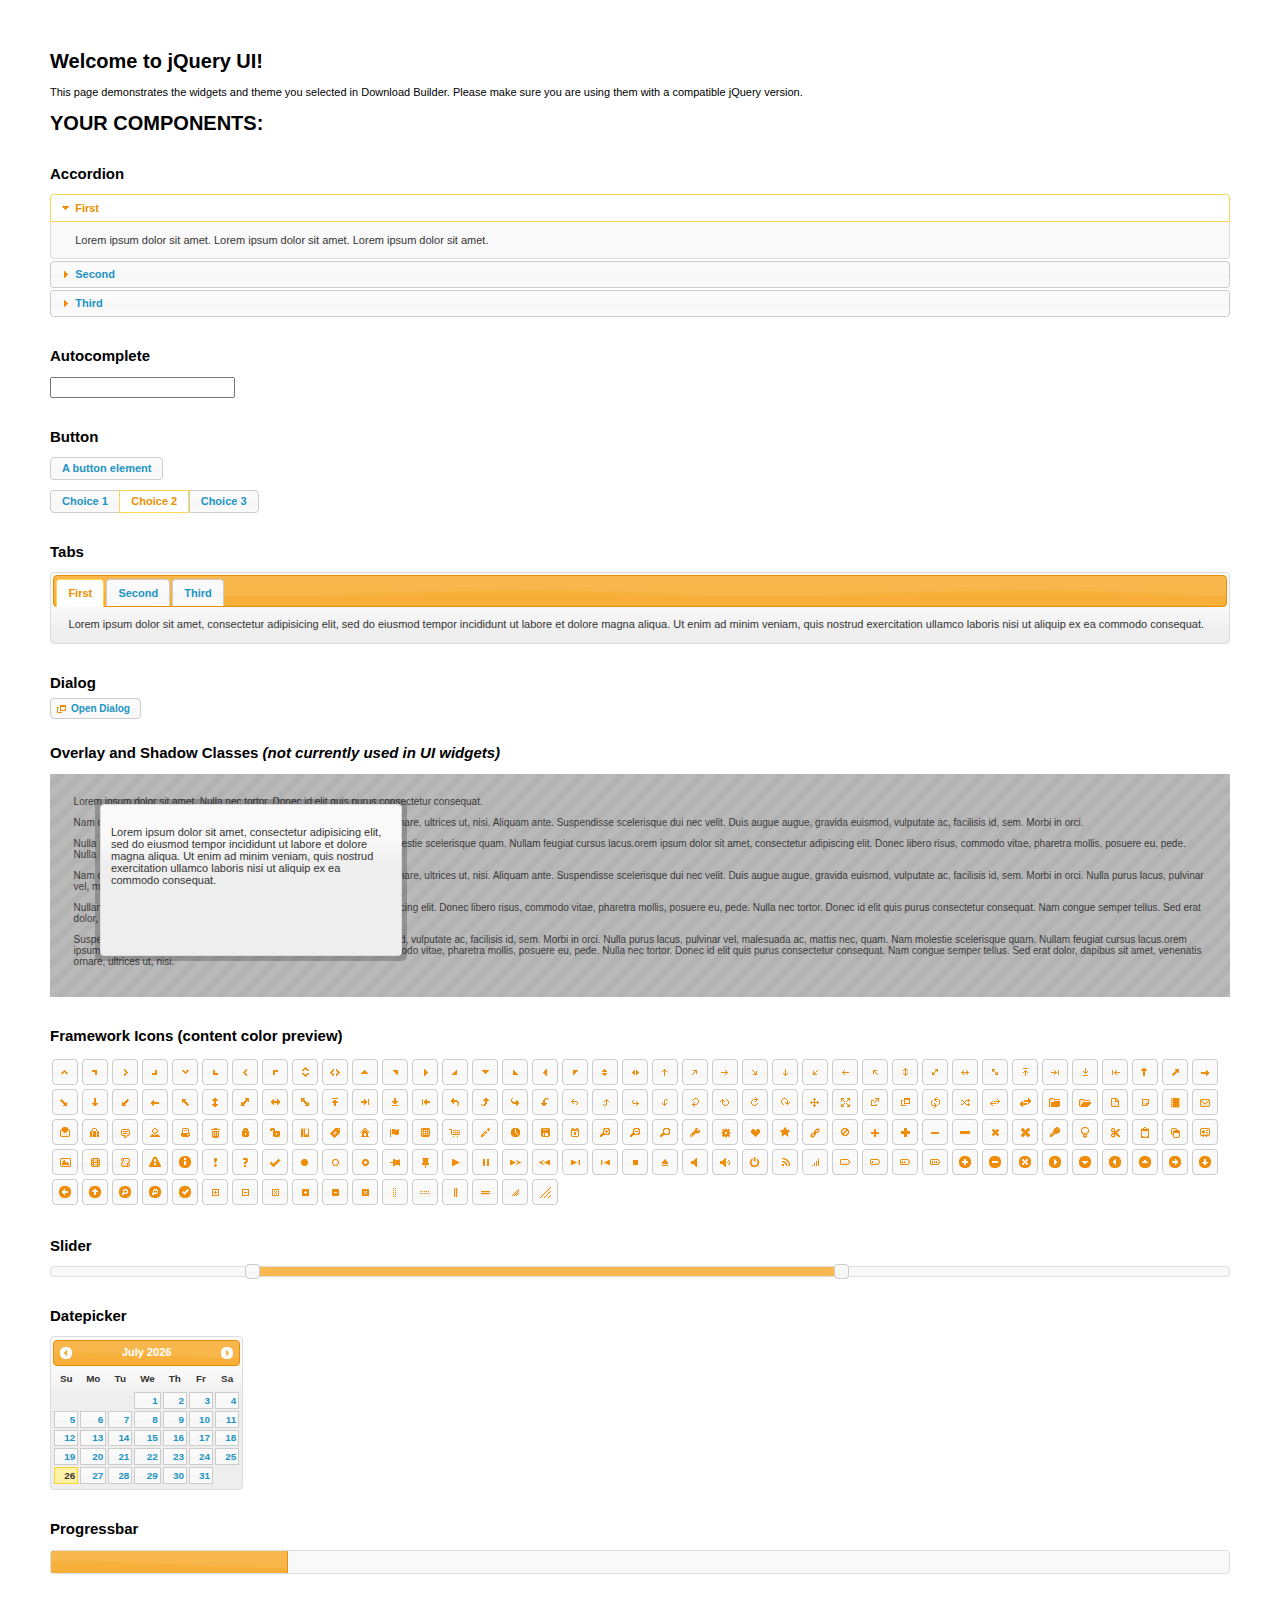
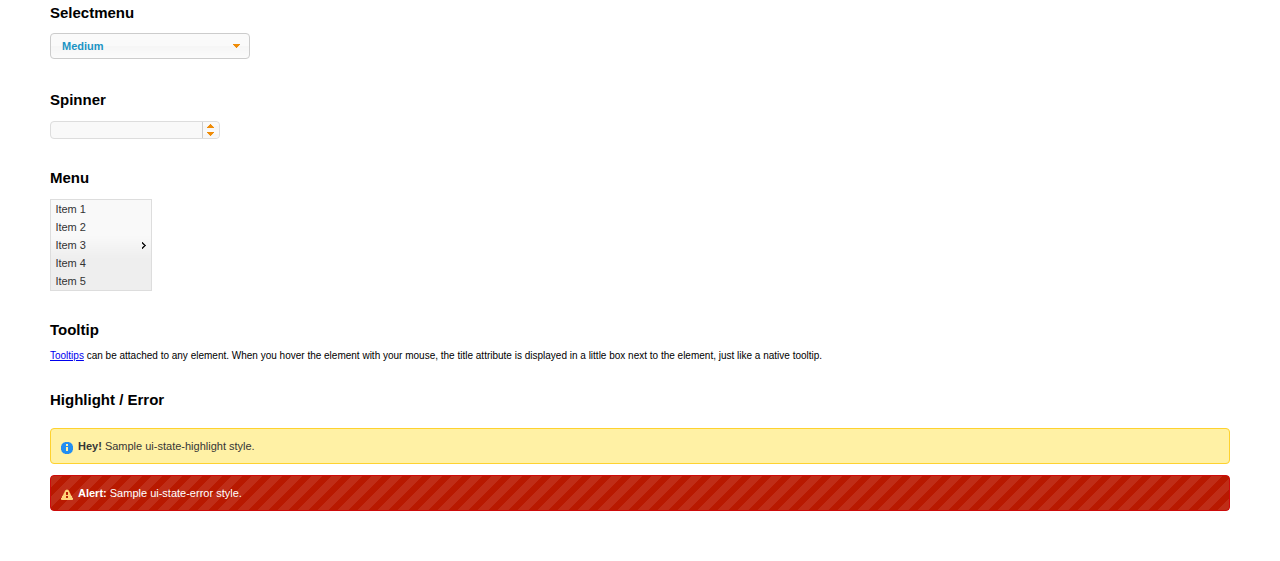
<file: statics/grappelli/jquery/ui/index.html>
<!doctype html>
<html lang="us">
<head>
	<meta charset="utf-8">
	<title>jQuery UI Example Page</title>
	<link href="jquery-ui.css" rel="stylesheet">
	<style>
	body{
		font: 62.5% "Trebuchet MS", sans-serif;
		margin: 50px;
	}
	.demoHeaders {
		margin-top: 2em;
	}
	#dialog-link {
		padding: .4em 1em .4em 20px;
		text-decoration: none;
		position: relative;
	}
	#dialog-link span.ui-icon {
		margin: 0 5px 0 0;
		position: absolute;
		left: .2em;
		top: 50%;
		margin-top: -8px;
	}
	#icons {
		margin: 0;
		padding: 0;
	}
	#icons li {
		margin: 2px;
		position: relative;
		padding: 4px 0;
		cursor: pointer;
		float: left;
		list-style: none;
	}
	#icons span.ui-icon {
		float: left;
		margin: 0 4px;
	}
	.fakewindowcontain .ui-widget-overlay {
		position: absolute;
	}
	select {
		width: 200px;
	}
	</style>
</head>
<body>

<h1>Welcome to jQuery UI!</h1>

<div class="ui-widget">
	<p>This page demonstrates the widgets and theme you selected in Download Builder. Please make sure you are using them with a compatible jQuery version.</p>
</div>

<h1>YOUR COMPONENTS:</h1>


<!-- Accordion -->
<h2 class="demoHeaders">Accordion</h2>
<div id="accordion">
	<h3>First</h3>
	<div>Lorem ipsum dolor sit amet. Lorem ipsum dolor sit amet. Lorem ipsum dolor sit amet.</div>
	<h3>Second</h3>
	<div>Phasellus mattis tincidunt nibh.</div>
	<h3>Third</h3>
	<div>Nam dui erat, auctor a, dignissim quis.</div>
</div>



<!-- Autocomplete -->
<h2 class="demoHeaders">Autocomplete</h2>
<div>
	<input id="autocomplete" title="type &quot;a&quot;">
</div>



<!-- Button -->
<h2 class="demoHeaders">Button</h2>
<button id="button">A button element</button>
<form style="margin-top: 1em;">
	<div id="radioset">
		<input type="radio" id="radio1" name="radio"><label for="radio1">Choice 1</label>
		<input type="radio" id="radio2" name="radio" checked="checked"><label for="radio2">Choice 2</label>
		<input type="radio" id="radio3" name="radio"><label for="radio3">Choice 3</label>
	</div>
</form>



<!-- Tabs -->
<h2 class="demoHeaders">Tabs</h2>
<div id="tabs">
	<ul>
		<li><a href="#tabs-1">First</a></li>
		<li><a href="#tabs-2">Second</a></li>
		<li><a href="#tabs-3">Third</a></li>
	</ul>
	<div id="tabs-1">Lorem ipsum dolor sit amet, consectetur adipisicing elit, sed do eiusmod tempor incididunt ut labore et dolore magna aliqua. Ut enim ad minim veniam, quis nostrud exercitation ullamco laboris nisi ut aliquip ex ea commodo consequat.</div>
	<div id="tabs-2">Phasellus mattis tincidunt nibh. Cras orci urna, blandit id, pretium vel, aliquet ornare, felis. Maecenas scelerisque sem non nisl. Fusce sed lorem in enim dictum bibendum.</div>
	<div id="tabs-3">Nam dui erat, auctor a, dignissim quis, sollicitudin eu, felis. Pellentesque nisi urna, interdum eget, sagittis et, consequat vestibulum, lacus. Mauris porttitor ullamcorper augue.</div>
</div>



<!-- Dialog NOTE: Dialog is not generated by UI in this demo so it can be visually styled in themeroller-->
<h2 class="demoHeaders">Dialog</h2>
<p><a href="#" id="dialog-link" class="ui-state-default ui-corner-all"><span class="ui-icon ui-icon-newwin"></span>Open Dialog</a></p>

<h2 class="demoHeaders">Overlay and Shadow Classes <em>(not currently used in UI widgets)</em></h2>
<div style="position: relative; width: 96%; height: 200px; padding:1% 2%; overflow:hidden;" class="fakewindowcontain">
	<p>Lorem ipsum dolor sit amet,  Nulla nec tortor. Donec id elit quis purus consectetur consequat. </p><p>Nam congue semper tellus. Sed erat dolor, dapibus sit amet, venenatis ornare, ultrices ut, nisi. Aliquam ante. Suspendisse scelerisque dui nec velit. Duis augue augue, gravida euismod, vulputate ac, facilisis id, sem. Morbi in orci. </p><p>Nulla purus lacus, pulvinar vel, malesuada ac, mattis nec, quam. Nam molestie scelerisque quam. Nullam feugiat cursus lacus.orem ipsum dolor sit amet, consectetur adipiscing elit. Donec libero risus, commodo vitae, pharetra mollis, posuere eu, pede. Nulla nec tortor. Donec id elit quis purus consectetur consequat. </p><p>Nam congue semper tellus. Sed erat dolor, dapibus sit amet, venenatis ornare, ultrices ut, nisi. Aliquam ante. Suspendisse scelerisque dui nec velit. Duis augue augue, gravida euismod, vulputate ac, facilisis id, sem. Morbi in orci. Nulla purus lacus, pulvinar vel, malesuada ac, mattis nec, quam. Nam molestie scelerisque quam. </p><p>Nullam feugiat cursus lacus.orem ipsum dolor sit amet, consectetur adipiscing elit. Donec libero risus, commodo vitae, pharetra mollis, posuere eu, pede. Nulla nec tortor. Donec id elit quis purus consectetur consequat. Nam congue semper tellus. Sed erat dolor, dapibus sit amet, venenatis ornare, ultrices ut, nisi. Aliquam ante. </p><p>Suspendisse scelerisque dui nec velit. Duis augue augue, gravida euismod, vulputate ac, facilisis id, sem. Morbi in orci. Nulla purus lacus, pulvinar vel, malesuada ac, mattis nec, quam. Nam molestie scelerisque quam. Nullam feugiat cursus lacus.orem ipsum dolor sit amet, consectetur adipiscing elit. Donec libero risus, commodo vitae, pharetra mollis, posuere eu, pede. Nulla nec tortor. Donec id elit quis purus consectetur consequat. Nam congue semper tellus. Sed erat dolor, dapibus sit amet, venenatis ornare, ultrices ut, nisi. </p>

	<!-- ui-dialog -->
	<div class="ui-overlay"><div class="ui-widget-overlay"></div><div class="ui-widget-shadow ui-corner-all" style="width: 302px; height: 152px; position: absolute; left: 50px; top: 30px;"></div></div>
	<div style="position: absolute; width: 280px; height: 130px;left: 50px; top: 30px; padding: 10px;" class="ui-widget ui-widget-content ui-corner-all">
		<div class="ui-dialog-content ui-widget-content" style="background: none; border: 0;">
			<p>Lorem ipsum dolor sit amet, consectetur adipisicing elit, sed do eiusmod tempor incididunt ut labore et dolore magna aliqua. Ut enim ad minim veniam, quis nostrud exercitation ullamco laboris nisi ut aliquip ex ea commodo consequat.</p>
		</div>
	</div>

</div>

<!-- ui-dialog -->
<div id="dialog" title="Dialog Title">
	<p>Lorem ipsum dolor sit amet, consectetur adipisicing elit, sed do eiusmod tempor incididunt ut labore et dolore magna aliqua. Ut enim ad minim veniam, quis nostrud exercitation ullamco laboris nisi ut aliquip ex ea commodo consequat.</p>
</div>



<h2 class="demoHeaders">Framework Icons (content color preview)</h2>
<ul id="icons" class="ui-widget ui-helper-clearfix">
	<li class="ui-state-default ui-corner-all" title=".ui-icon-carat-1-n"><span class="ui-icon ui-icon-carat-1-n"></span></li>
	<li class="ui-state-default ui-corner-all" title=".ui-icon-carat-1-ne"><span class="ui-icon ui-icon-carat-1-ne"></span></li>
	<li class="ui-state-default ui-corner-all" title=".ui-icon-carat-1-e"><span class="ui-icon ui-icon-carat-1-e"></span></li>
	<li class="ui-state-default ui-corner-all" title=".ui-icon-carat-1-se"><span class="ui-icon ui-icon-carat-1-se"></span></li>
	<li class="ui-state-default ui-corner-all" title=".ui-icon-carat-1-s"><span class="ui-icon ui-icon-carat-1-s"></span></li>
	<li class="ui-state-default ui-corner-all" title=".ui-icon-carat-1-sw"><span class="ui-icon ui-icon-carat-1-sw"></span></li>
	<li class="ui-state-default ui-corner-all" title=".ui-icon-carat-1-w"><span class="ui-icon ui-icon-carat-1-w"></span></li>
	<li class="ui-state-default ui-corner-all" title=".ui-icon-carat-1-nw"><span class="ui-icon ui-icon-carat-1-nw"></span></li>
	<li class="ui-state-default ui-corner-all" title=".ui-icon-carat-2-n-s"><span class="ui-icon ui-icon-carat-2-n-s"></span></li>
	<li class="ui-state-default ui-corner-all" title=".ui-icon-carat-2-e-w"><span class="ui-icon ui-icon-carat-2-e-w"></span></li>
	<li class="ui-state-default ui-corner-all" title=".ui-icon-triangle-1-n"><span class="ui-icon ui-icon-triangle-1-n"></span></li>
	<li class="ui-state-default ui-corner-all" title=".ui-icon-triangle-1-ne"><span class="ui-icon ui-icon-triangle-1-ne"></span></li>
	<li class="ui-state-default ui-corner-all" title=".ui-icon-triangle-1-e"><span class="ui-icon ui-icon-triangle-1-e"></span></li>
	<li class="ui-state-default ui-corner-all" title=".ui-icon-triangle-1-se"><span class="ui-icon ui-icon-triangle-1-se"></span></li>
	<li class="ui-state-default ui-corner-all" title=".ui-icon-triangle-1-s"><span class="ui-icon ui-icon-triangle-1-s"></span></li>
	<li class="ui-state-default ui-corner-all" title=".ui-icon-triangle-1-sw"><span class="ui-icon ui-icon-triangle-1-sw"></span></li>
	<li class="ui-state-default ui-corner-all" title=".ui-icon-triangle-1-w"><span class="ui-icon ui-icon-triangle-1-w"></span></li>
	<li class="ui-state-default ui-corner-all" title=".ui-icon-triangle-1-nw"><span class="ui-icon ui-icon-triangle-1-nw"></span></li>
	<li class="ui-state-default ui-corner-all" title=".ui-icon-triangle-2-n-s"><span class="ui-icon ui-icon-triangle-2-n-s"></span></li>
	<li class="ui-state-default ui-corner-all" title=".ui-icon-triangle-2-e-w"><span class="ui-icon ui-icon-triangle-2-e-w"></span></li>
	<li class="ui-state-default ui-corner-all" title=".ui-icon-arrow-1-n"><span class="ui-icon ui-icon-arrow-1-n"></span></li>
	<li class="ui-state-default ui-corner-all" title=".ui-icon-arrow-1-ne"><span class="ui-icon ui-icon-arrow-1-ne"></span></li>
	<li class="ui-state-default ui-corner-all" title=".ui-icon-arrow-1-e"><span class="ui-icon ui-icon-arrow-1-e"></span></li>
	<li class="ui-state-default ui-corner-all" title=".ui-icon-arrow-1-se"><span class="ui-icon ui-icon-arrow-1-se"></span></li>
	<li class="ui-state-default ui-corner-all" title=".ui-icon-arrow-1-s"><span class="ui-icon ui-icon-arrow-1-s"></span></li>
	<li class="ui-state-default ui-corner-all" title=".ui-icon-arrow-1-sw"><span class="ui-icon ui-icon-arrow-1-sw"></span></li>
	<li class="ui-state-default ui-corner-all" title=".ui-icon-arrow-1-w"><span class="ui-icon ui-icon-arrow-1-w"></span></li>
	<li class="ui-state-default ui-corner-all" title=".ui-icon-arrow-1-nw"><span class="ui-icon ui-icon-arrow-1-nw"></span></li>
	<li class="ui-state-default ui-corner-all" title=".ui-icon-arrow-2-n-s"><span class="ui-icon ui-icon-arrow-2-n-s"></span></li>
	<li class="ui-state-default ui-corner-all" title=".ui-icon-arrow-2-ne-sw"><span class="ui-icon ui-icon-arrow-2-ne-sw"></span></li>
	<li class="ui-state-default ui-corner-all" title=".ui-icon-arrow-2-e-w"><span class="ui-icon ui-icon-arrow-2-e-w"></span></li>
	<li class="ui-state-default ui-corner-all" title=".ui-icon-arrow-2-se-nw"><span class="ui-icon ui-icon-arrow-2-se-nw"></span></li>
	<li class="ui-state-default ui-corner-all" title=".ui-icon-arrowstop-1-n"><span class="ui-icon ui-icon-arrowstop-1-n"></span></li>
	<li class="ui-state-default ui-corner-all" title=".ui-icon-arrowstop-1-e"><span class="ui-icon ui-icon-arrowstop-1-e"></span></li>
	<li class="ui-state-default ui-corner-all" title=".ui-icon-arrowstop-1-s"><span class="ui-icon ui-icon-arrowstop-1-s"></span></li>
	<li class="ui-state-default ui-corner-all" title=".ui-icon-arrowstop-1-w"><span class="ui-icon ui-icon-arrowstop-1-w"></span></li>
	<li class="ui-state-default ui-corner-all" title=".ui-icon-arrowthick-1-n"><span class="ui-icon ui-icon-arrowthick-1-n"></span></li>
	<li class="ui-state-default ui-corner-all" title=".ui-icon-arrowthick-1-ne"><span class="ui-icon ui-icon-arrowthick-1-ne"></span></li>
	<li class="ui-state-default ui-corner-all" title=".ui-icon-arrowthick-1-e"><span class="ui-icon ui-icon-arrowthick-1-e"></span></li>
	<li class="ui-state-default ui-corner-all" title=".ui-icon-arrowthick-1-se"><span class="ui-icon ui-icon-arrowthick-1-se"></span></li>
	<li class="ui-state-default ui-corner-all" title=".ui-icon-arrowthick-1-s"><span class="ui-icon ui-icon-arrowthick-1-s"></span></li>
	<li class="ui-state-default ui-corner-all" title=".ui-icon-arrowthick-1-sw"><span class="ui-icon ui-icon-arrowthick-1-sw"></span></li>
	<li class="ui-state-default ui-corner-all" title=".ui-icon-arrowthick-1-w"><span class="ui-icon ui-icon-arrowthick-1-w"></span></li>
	<li class="ui-state-default ui-corner-all" title=".ui-icon-arrowthick-1-nw"><span class="ui-icon ui-icon-arrowthick-1-nw"></span></li>
	<li class="ui-state-default ui-corner-all" title=".ui-icon-arrowthick-2-n-s"><span class="ui-icon ui-icon-arrowthick-2-n-s"></span></li>
	<li class="ui-state-default ui-corner-all" title=".ui-icon-arrowthick-2-ne-sw"><span class="ui-icon ui-icon-arrowthick-2-ne-sw"></span></li>
	<li class="ui-state-default ui-corner-all" title=".ui-icon-arrowthick-2-e-w"><span class="ui-icon ui-icon-arrowthick-2-e-w"></span></li>
	<li class="ui-state-default ui-corner-all" title=".ui-icon-arrowthick-2-se-nw"><span class="ui-icon ui-icon-arrowthick-2-se-nw"></span></li>
	<li class="ui-state-default ui-corner-all" title=".ui-icon-arrowthickstop-1-n"><span class="ui-icon ui-icon-arrowthickstop-1-n"></span></li>
	<li class="ui-state-default ui-corner-all" title=".ui-icon-arrowthickstop-1-e"><span class="ui-icon ui-icon-arrowthickstop-1-e"></span></li>
	<li class="ui-state-default ui-corner-all" title=".ui-icon-arrowthickstop-1-s"><span class="ui-icon ui-icon-arrowthickstop-1-s"></span></li>
	<li class="ui-state-default ui-corner-all" title=".ui-icon-arrowthickstop-1-w"><span class="ui-icon ui-icon-arrowthickstop-1-w"></span></li>
	<li class="ui-state-default ui-corner-all" title=".ui-icon-arrowreturnthick-1-w"><span class="ui-icon ui-icon-arrowreturnthick-1-w"></span></li>
	<li class="ui-state-default ui-corner-all" title=".ui-icon-arrowreturnthick-1-n"><span class="ui-icon ui-icon-arrowreturnthick-1-n"></span></li>
	<li class="ui-state-default ui-corner-all" title=".ui-icon-arrowreturnthick-1-e"><span class="ui-icon ui-icon-arrowreturnthick-1-e"></span></li>
	<li class="ui-state-default ui-corner-all" title=".ui-icon-arrowreturnthick-1-s"><span class="ui-icon ui-icon-arrowreturnthick-1-s"></span></li>
	<li class="ui-state-default ui-corner-all" title=".ui-icon-arrowreturn-1-w"><span class="ui-icon ui-icon-arrowreturn-1-w"></span></li>
	<li class="ui-state-default ui-corner-all" title=".ui-icon-arrowreturn-1-n"><span class="ui-icon ui-icon-arrowreturn-1-n"></span></li>
	<li class="ui-state-default ui-corner-all" title=".ui-icon-arrowreturn-1-e"><span class="ui-icon ui-icon-arrowreturn-1-e"></span></li>
	<li class="ui-state-default ui-corner-all" title=".ui-icon-arrowreturn-1-s"><span class="ui-icon ui-icon-arrowreturn-1-s"></span></li>
	<li class="ui-state-default ui-corner-all" title=".ui-icon-arrowrefresh-1-w"><span class="ui-icon ui-icon-arrowrefresh-1-w"></span></li>
	<li class="ui-state-default ui-corner-all" title=".ui-icon-arrowrefresh-1-n"><span class="ui-icon ui-icon-arrowrefresh-1-n"></span></li>
	<li class="ui-state-default ui-corner-all" title=".ui-icon-arrowrefresh-1-e"><span class="ui-icon ui-icon-arrowrefresh-1-e"></span></li>
	<li class="ui-state-default ui-corner-all" title=".ui-icon-arrowrefresh-1-s"><span class="ui-icon ui-icon-arrowrefresh-1-s"></span></li>
	<li class="ui-state-default ui-corner-all" title=".ui-icon-arrow-4"><span class="ui-icon ui-icon-arrow-4"></span></li>
	<li class="ui-state-default ui-corner-all" title=".ui-icon-arrow-4-diag"><span class="ui-icon ui-icon-arrow-4-diag"></span></li>
	<li class="ui-state-default ui-corner-all" title=".ui-icon-extlink"><span class="ui-icon ui-icon-extlink"></span></li>
	<li class="ui-state-default ui-corner-all" title=".ui-icon-newwin"><span class="ui-icon ui-icon-newwin"></span></li>
	<li class="ui-state-default ui-corner-all" title=".ui-icon-refresh"><span class="ui-icon ui-icon-refresh"></span></li>
	<li class="ui-state-default ui-corner-all" title=".ui-icon-shuffle"><span class="ui-icon ui-icon-shuffle"></span></li>
	<li class="ui-state-default ui-corner-all" title=".ui-icon-transfer-e-w"><span class="ui-icon ui-icon-transfer-e-w"></span></li>
	<li class="ui-state-default ui-corner-all" title=".ui-icon-transferthick-e-w"><span class="ui-icon ui-icon-transferthick-e-w"></span></li>
	<li class="ui-state-default ui-corner-all" title=".ui-icon-folder-collapsed"><span class="ui-icon ui-icon-folder-collapsed"></span></li>
	<li class="ui-state-default ui-corner-all" title=".ui-icon-folder-open"><span class="ui-icon ui-icon-folder-open"></span></li>
	<li class="ui-state-default ui-corner-all" title=".ui-icon-document"><span class="ui-icon ui-icon-document"></span></li>
	<li class="ui-state-default ui-corner-all" title=".ui-icon-document-b"><span class="ui-icon ui-icon-document-b"></span></li>
	<li class="ui-state-default ui-corner-all" title=".ui-icon-note"><span class="ui-icon ui-icon-note"></span></li>
	<li class="ui-state-default ui-corner-all" title=".ui-icon-mail-closed"><span class="ui-icon ui-icon-mail-closed"></span></li>
	<li class="ui-state-default ui-corner-all" title=".ui-icon-mail-open"><span class="ui-icon ui-icon-mail-open"></span></li>
	<li class="ui-state-default ui-corner-all" title=".ui-icon-suitcase"><span class="ui-icon ui-icon-suitcase"></span></li>
	<li class="ui-state-default ui-corner-all" title=".ui-icon-comment"><span class="ui-icon ui-icon-comment"></span></li>
	<li class="ui-state-default ui-corner-all" title=".ui-icon-person"><span class="ui-icon ui-icon-person"></span></li>
	<li class="ui-state-default ui-corner-all" title=".ui-icon-print"><span class="ui-icon ui-icon-print"></span></li>
	<li class="ui-state-default ui-corner-all" title=".ui-icon-trash"><span class="ui-icon ui-icon-trash"></span></li>
	<li class="ui-state-default ui-corner-all" title=".ui-icon-locked"><span class="ui-icon ui-icon-locked"></span></li>
	<li class="ui-state-default ui-corner-all" title=".ui-icon-unlocked"><span class="ui-icon ui-icon-unlocked"></span></li>
	<li class="ui-state-default ui-corner-all" title=".ui-icon-bookmark"><span class="ui-icon ui-icon-bookmark"></span></li>
	<li class="ui-state-default ui-corner-all" title=".ui-icon-tag"><span class="ui-icon ui-icon-tag"></span></li>
	<li class="ui-state-default ui-corner-all" title=".ui-icon-home"><span class="ui-icon ui-icon-home"></span></li>
	<li class="ui-state-default ui-corner-all" title=".ui-icon-flag"><span class="ui-icon ui-icon-flag"></span></li>
	<li class="ui-state-default ui-corner-all" title=".ui-icon-calculator"><span class="ui-icon ui-icon-calculator"></span></li>
	<li class="ui-state-default ui-corner-all" title=".ui-icon-cart"><span class="ui-icon ui-icon-cart"></span></li>
	<li class="ui-state-default ui-corner-all" title=".ui-icon-pencil"><span class="ui-icon ui-icon-pencil"></span></li>
	<li class="ui-state-default ui-corner-all" title=".ui-icon-clock"><span class="ui-icon ui-icon-clock"></span></li>
	<li class="ui-state-default ui-corner-all" title=".ui-icon-disk"><span class="ui-icon ui-icon-disk"></span></li>
	<li class="ui-state-default ui-corner-all" title=".ui-icon-calendar"><span class="ui-icon ui-icon-calendar"></span></li>
	<li class="ui-state-default ui-corner-all" title=".ui-icon-zoomin"><span class="ui-icon ui-icon-zoomin"></span></li>
	<li class="ui-state-default ui-corner-all" title=".ui-icon-zoomout"><span class="ui-icon ui-icon-zoomout"></span></li>
	<li class="ui-state-default ui-corner-all" title=".ui-icon-search"><span class="ui-icon ui-icon-search"></span></li>
	<li class="ui-state-default ui-corner-all" title=".ui-icon-wrench"><span class="ui-icon ui-icon-wrench"></span></li>
	<li class="ui-state-default ui-corner-all" title=".ui-icon-gear"><span class="ui-icon ui-icon-gear"></span></li>
	<li class="ui-state-default ui-corner-all" title=".ui-icon-heart"><span class="ui-icon ui-icon-heart"></span></li>
	<li class="ui-state-default ui-corner-all" title=".ui-icon-star"><span class="ui-icon ui-icon-star"></span></li>
	<li class="ui-state-default ui-corner-all" title=".ui-icon-link"><span class="ui-icon ui-icon-link"></span></li>
	<li class="ui-state-default ui-corner-all" title=".ui-icon-cancel"><span class="ui-icon ui-icon-cancel"></span></li>
	<li class="ui-state-default ui-corner-all" title=".ui-icon-plus"><span class="ui-icon ui-icon-plus"></span></li>
	<li class="ui-state-default ui-corner-all" title=".ui-icon-plusthick"><span class="ui-icon ui-icon-plusthick"></span></li>
	<li class="ui-state-default ui-corner-all" title=".ui-icon-minus"><span class="ui-icon ui-icon-minus"></span></li>
	<li class="ui-state-default ui-corner-all" title=".ui-icon-minusthick"><span class="ui-icon ui-icon-minusthick"></span></li>
	<li class="ui-state-default ui-corner-all" title=".ui-icon-close"><span class="ui-icon ui-icon-close"></span></li>
	<li class="ui-state-default ui-corner-all" title=".ui-icon-closethick"><span class="ui-icon ui-icon-closethick"></span></li>
	<li class="ui-state-default ui-corner-all" title=".ui-icon-key"><span class="ui-icon ui-icon-key"></span></li>
	<li class="ui-state-default ui-corner-all" title=".ui-icon-lightbulb"><span class="ui-icon ui-icon-lightbulb"></span></li>
	<li class="ui-state-default ui-corner-all" title=".ui-icon-scissors"><span class="ui-icon ui-icon-scissors"></span></li>
	<li class="ui-state-default ui-corner-all" title=".ui-icon-clipboard"><span class="ui-icon ui-icon-clipboard"></span></li>
	<li class="ui-state-default ui-corner-all" title=".ui-icon-copy"><span class="ui-icon ui-icon-copy"></span></li>
	<li class="ui-state-default ui-corner-all" title=".ui-icon-contact"><span class="ui-icon ui-icon-contact"></span></li>
	<li class="ui-state-default ui-corner-all" title=".ui-icon-image"><span class="ui-icon ui-icon-image"></span></li>
	<li class="ui-state-default ui-corner-all" title=".ui-icon-video"><span class="ui-icon ui-icon-video"></span></li>
	<li class="ui-state-default ui-corner-all" title=".ui-icon-script"><span class="ui-icon ui-icon-script"></span></li>
	<li class="ui-state-default ui-corner-all" title=".ui-icon-alert"><span class="ui-icon ui-icon-alert"></span></li>
	<li class="ui-state-default ui-corner-all" title=".ui-icon-info"><span class="ui-icon ui-icon-info"></span></li>
	<li class="ui-state-default ui-corner-all" title=".ui-icon-notice"><span class="ui-icon ui-icon-notice"></span></li>
	<li class="ui-state-default ui-corner-all" title=".ui-icon-help"><span class="ui-icon ui-icon-help"></span></li>
	<li class="ui-state-default ui-corner-all" title=".ui-icon-check"><span class="ui-icon ui-icon-check"></span></li>
	<li class="ui-state-default ui-corner-all" title=".ui-icon-bullet"><span class="ui-icon ui-icon-bullet"></span></li>
	<li class="ui-state-default ui-corner-all" title=".ui-icon-radio-off"><span class="ui-icon ui-icon-radio-off"></span></li>
	<li class="ui-state-default ui-corner-all" title=".ui-icon-radio-on"><span class="ui-icon ui-icon-radio-on"></span></li>
	<li class="ui-state-default ui-corner-all" title=".ui-icon-pin-w"><span class="ui-icon ui-icon-pin-w"></span></li>
	<li class="ui-state-default ui-corner-all" title=".ui-icon-pin-s"><span class="ui-icon ui-icon-pin-s"></span></li>
	<li class="ui-state-default ui-corner-all" title=".ui-icon-play"><span class="ui-icon ui-icon-play"></span></li>
	<li class="ui-state-default ui-corner-all" title=".ui-icon-pause"><span class="ui-icon ui-icon-pause"></span></li>
	<li class="ui-state-default ui-corner-all" title=".ui-icon-seek-next"><span class="ui-icon ui-icon-seek-next"></span></li>
	<li class="ui-state-default ui-corner-all" title=".ui-icon-seek-prev"><span class="ui-icon ui-icon-seek-prev"></span></li>
	<li class="ui-state-default ui-corner-all" title=".ui-icon-seek-end"><span class="ui-icon ui-icon-seek-end"></span></li>
	<li class="ui-state-default ui-corner-all" title=".ui-icon-seek-first"><span class="ui-icon ui-icon-seek-first"></span></li>
	<li class="ui-state-default ui-corner-all" title=".ui-icon-stop"><span class="ui-icon ui-icon-stop"></span></li>
	<li class="ui-state-default ui-corner-all" title=".ui-icon-eject"><span class="ui-icon ui-icon-eject"></span></li>
	<li class="ui-state-default ui-corner-all" title=".ui-icon-volume-off"><span class="ui-icon ui-icon-volume-off"></span></li>
	<li class="ui-state-default ui-corner-all" title=".ui-icon-volume-on"><span class="ui-icon ui-icon-volume-on"></span></li>
	<li class="ui-state-default ui-corner-all" title=".ui-icon-power"><span class="ui-icon ui-icon-power"></span></li>
	<li class="ui-state-default ui-corner-all" title=".ui-icon-signal-diag"><span class="ui-icon ui-icon-signal-diag"></span></li>
	<li class="ui-state-default ui-corner-all" title=".ui-icon-signal"><span class="ui-icon ui-icon-signal"></span></li>
	<li class="ui-state-default ui-corner-all" title=".ui-icon-battery-0"><span class="ui-icon ui-icon-battery-0"></span></li>
	<li class="ui-state-default ui-corner-all" title=".ui-icon-battery-1"><span class="ui-icon ui-icon-battery-1"></span></li>
	<li class="ui-state-default ui-corner-all" title=".ui-icon-battery-2"><span class="ui-icon ui-icon-battery-2"></span></li>
	<li class="ui-state-default ui-corner-all" title=".ui-icon-battery-3"><span class="ui-icon ui-icon-battery-3"></span></li>
	<li class="ui-state-default ui-corner-all" title=".ui-icon-circle-plus"><span class="ui-icon ui-icon-circle-plus"></span></li>
	<li class="ui-state-default ui-corner-all" title=".ui-icon-circle-minus"><span class="ui-icon ui-icon-circle-minus"></span></li>
	<li class="ui-state-default ui-corner-all" title=".ui-icon-circle-close"><span class="ui-icon ui-icon-circle-close"></span></li>
	<li class="ui-state-default ui-corner-all" title=".ui-icon-circle-triangle-e"><span class="ui-icon ui-icon-circle-triangle-e"></span></li>
	<li class="ui-state-default ui-corner-all" title=".ui-icon-circle-triangle-s"><span class="ui-icon ui-icon-circle-triangle-s"></span></li>
	<li class="ui-state-default ui-corner-all" title=".ui-icon-circle-triangle-w"><span class="ui-icon ui-icon-circle-triangle-w"></span></li>
	<li class="ui-state-default ui-corner-all" title=".ui-icon-circle-triangle-n"><span class="ui-icon ui-icon-circle-triangle-n"></span></li>
	<li class="ui-state-default ui-corner-all" title=".ui-icon-circle-arrow-e"><span class="ui-icon ui-icon-circle-arrow-e"></span></li>
	<li class="ui-state-default ui-corner-all" title=".ui-icon-circle-arrow-s"><span class="ui-icon ui-icon-circle-arrow-s"></span></li>
	<li class="ui-state-default ui-corner-all" title=".ui-icon-circle-arrow-w"><span class="ui-icon ui-icon-circle-arrow-w"></span></li>
	<li class="ui-state-default ui-corner-all" title=".ui-icon-circle-arrow-n"><span class="ui-icon ui-icon-circle-arrow-n"></span></li>
	<li class="ui-state-default ui-corner-all" title=".ui-icon-circle-zoomin"><span class="ui-icon ui-icon-circle-zoomin"></span></li>
	<li class="ui-state-default ui-corner-all" title=".ui-icon-circle-zoomout"><span class="ui-icon ui-icon-circle-zoomout"></span></li>
	<li class="ui-state-default ui-corner-all" title=".ui-icon-circle-check"><span class="ui-icon ui-icon-circle-check"></span></li>
	<li class="ui-state-default ui-corner-all" title=".ui-icon-circlesmall-plus"><span class="ui-icon ui-icon-circlesmall-plus"></span></li>
	<li class="ui-state-default ui-corner-all" title=".ui-icon-circlesmall-minus"><span class="ui-icon ui-icon-circlesmall-minus"></span></li>
	<li class="ui-state-default ui-corner-all" title=".ui-icon-circlesmall-close"><span class="ui-icon ui-icon-circlesmall-close"></span></li>
	<li class="ui-state-default ui-corner-all" title=".ui-icon-squaresmall-plus"><span class="ui-icon ui-icon-squaresmall-plus"></span></li>
	<li class="ui-state-default ui-corner-all" title=".ui-icon-squaresmall-minus"><span class="ui-icon ui-icon-squaresmall-minus"></span></li>
	<li class="ui-state-default ui-corner-all" title=".ui-icon-squaresmall-close"><span class="ui-icon ui-icon-squaresmall-close"></span></li>
	<li class="ui-state-default ui-corner-all" title=".ui-icon-grip-dotted-vertical"><span class="ui-icon ui-icon-grip-dotted-vertical"></span></li>
	<li class="ui-state-default ui-corner-all" title=".ui-icon-grip-dotted-horizontal"><span class="ui-icon ui-icon-grip-dotted-horizontal"></span></li>
	<li class="ui-state-default ui-corner-all" title=".ui-icon-grip-solid-vertical"><span class="ui-icon ui-icon-grip-solid-vertical"></span></li>
	<li class="ui-state-default ui-corner-all" title=".ui-icon-grip-solid-horizontal"><span class="ui-icon ui-icon-grip-solid-horizontal"></span></li>
	<li class="ui-state-default ui-corner-all" title=".ui-icon-gripsmall-diagonal-se"><span class="ui-icon ui-icon-gripsmall-diagonal-se"></span></li>
	<li class="ui-state-default ui-corner-all" title=".ui-icon-grip-diagonal-se"><span class="ui-icon ui-icon-grip-diagonal-se"></span></li>
</ul>


<!-- Slider -->
<h2 class="demoHeaders">Slider</h2>
<div id="slider"></div>



<!-- Datepicker -->
<h2 class="demoHeaders">Datepicker</h2>
<div id="datepicker"></div>



<!-- Progressbar -->
<h2 class="demoHeaders">Progressbar</h2>
<div id="progressbar"></div>



<!-- Progressbar -->
<h2 class="demoHeaders">Selectmenu</h2>
<select id="selectmenu">
	<option>Slower</option>
	<option>Slow</option>
	<option selected="selected">Medium</option>
	<option>Fast</option>
	<option>Faster</option>
</select>



<!-- Spinner -->
<h2 class="demoHeaders">Spinner</h2>
<input id="spinner">



<!-- Menu -->
<h2 class="demoHeaders">Menu</h2>
<ul style="width:100px;" id="menu">
	<li>Item 1</li>
	<li>Item 2</li>
	<li>Item 3
		<ul>
			<li>Item 3-1</li>
			<li>Item 3-2</li>
			<li>Item 3-3</li>
			<li>Item 3-4</li>
			<li>Item 3-5</li>
		</ul>
	</li>
	<li>Item 4</li>
	<li>Item 5</li>
</ul>



<!-- Tooltip -->
<h2 class="demoHeaders">Tooltip</h2>
<p id="tooltip">
	<a href="#" title="That&apos;s what this widget is">Tooltips</a> can be attached to any element. When you hover
the element with your mouse, the title attribute is displayed in a little box next to the element, just like a native tooltip.
</p>


<!-- Highlight / Error -->
<h2 class="demoHeaders">Highlight / Error</h2>
<div class="ui-widget">
	<div class="ui-state-highlight ui-corner-all" style="margin-top: 20px; padding: 0 .7em;">
		<p><span class="ui-icon ui-icon-info" style="float: left; margin-right: .3em;"></span>
		<strong>Hey!</strong> Sample ui-state-highlight style.</p>
	</div>
</div>
<br>
<div class="ui-widget">
	<div class="ui-state-error ui-corner-all" style="padding: 0 .7em;">
		<p><span class="ui-icon ui-icon-alert" style="float: left; margin-right: .3em;"></span>
		<strong>Alert:</strong> Sample ui-state-error style.</p>
	</div>
</div>

<script src="external/jquery/jquery.js"></script>
<script src="jquery-ui.js"></script>
<script>

$( "#accordion" ).accordion();



var availableTags = [
	"ActionScript",
	"AppleScript",
	"Asp",
	"BASIC",
	"C",
	"C++",
	"Clojure",
	"COBOL",
	"ColdFusion",
	"Erlang",
	"Fortran",
	"Groovy",
	"Haskell",
	"Java",
	"JavaScript",
	"Lisp",
	"Perl",
	"PHP",
	"Python",
	"Ruby",
	"Scala",
	"Scheme"
];
$( "#autocomplete" ).autocomplete({
	source: availableTags
});



$( "#button" ).button();
$( "#radioset" ).buttonset();



$( "#tabs" ).tabs();



$( "#dialog" ).dialog({
	autoOpen: false,
	width: 400,
	buttons: [
		{
			text: "Ok",
			click: function() {
				$( this ).dialog( "close" );
			}
		},
		{
			text: "Cancel",
			click: function() {
				$( this ).dialog( "close" );
			}
		}
	]
});

// Link to open the dialog
$( "#dialog-link" ).click(function( event ) {
	$( "#dialog" ).dialog( "open" );
	event.preventDefault();
});



$( "#datepicker" ).datepicker({
	inline: true
});



$( "#slider" ).slider({
	range: true,
	values: [ 17, 67 ]
});



$( "#progressbar" ).progressbar({
	value: 20
});



$( "#spinner" ).spinner();



$( "#menu" ).menu();



$( "#tooltip" ).tooltip();



$( "#selectmenu" ).selectmenu();


// Hover states on the static widgets
$( "#dialog-link, #icons li" ).hover(
	function() {
		$( this ).addClass( "ui-state-hover" );
	},
	function() {
		$( this ).removeClass( "ui-state-hover" );
	}
);
</script>
</body>
</html>
</file>
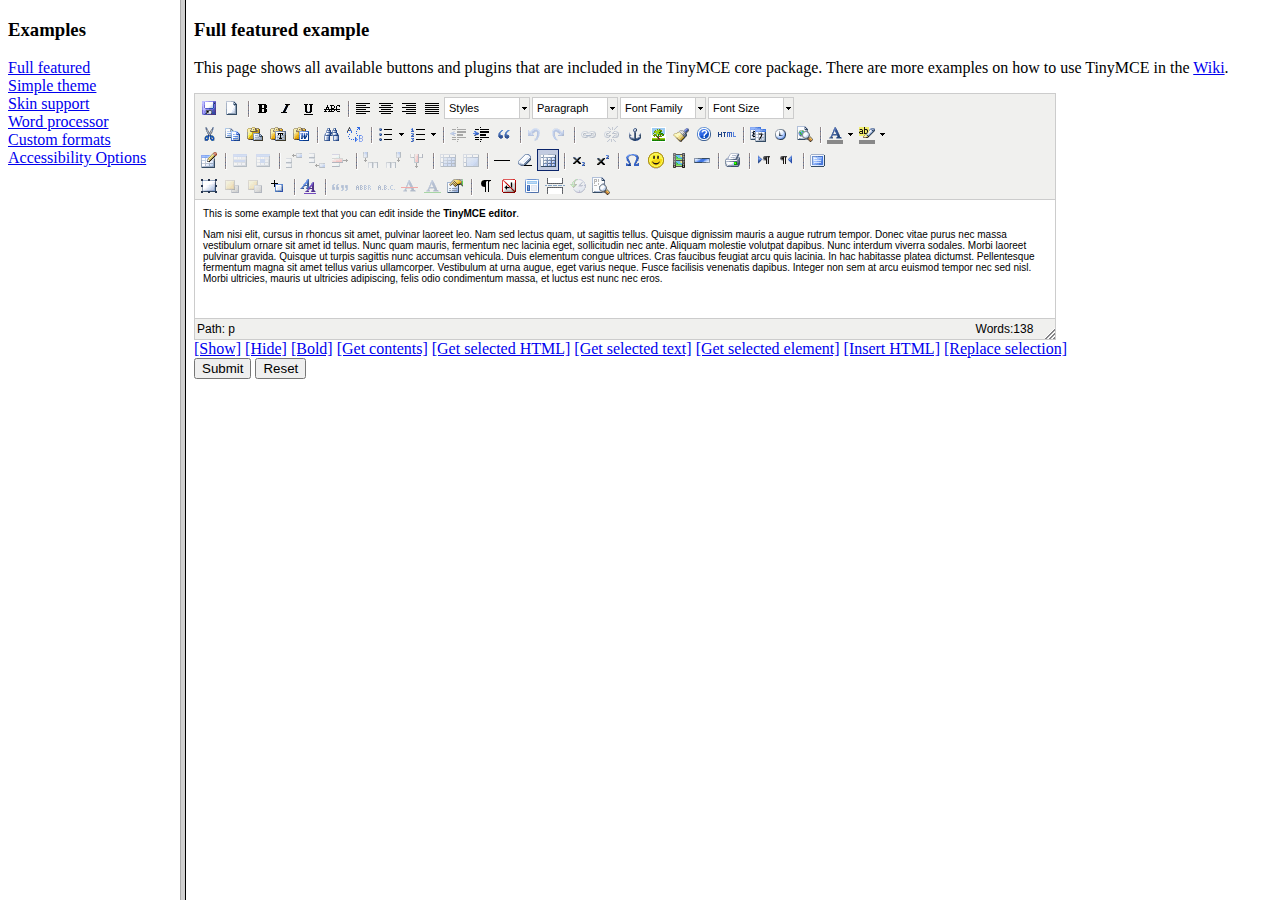
<file: statics/grappelli/tinymce/examples/index.html>
<!DOCTYPE HTML PUBLIC "-//W3C//DTD HTML 4.01 Frameset//EN" "http://www.w3.org/TR/html4/frameset.dtd">
<html>
<head>
	<title>TinyMCE examples</title>
</head>
<frameset cols="180,80%">
	<frame src="menu.html" name="menu" />
	<frame src="full.html" name="main" />
</frameset>
</html>
</file>
